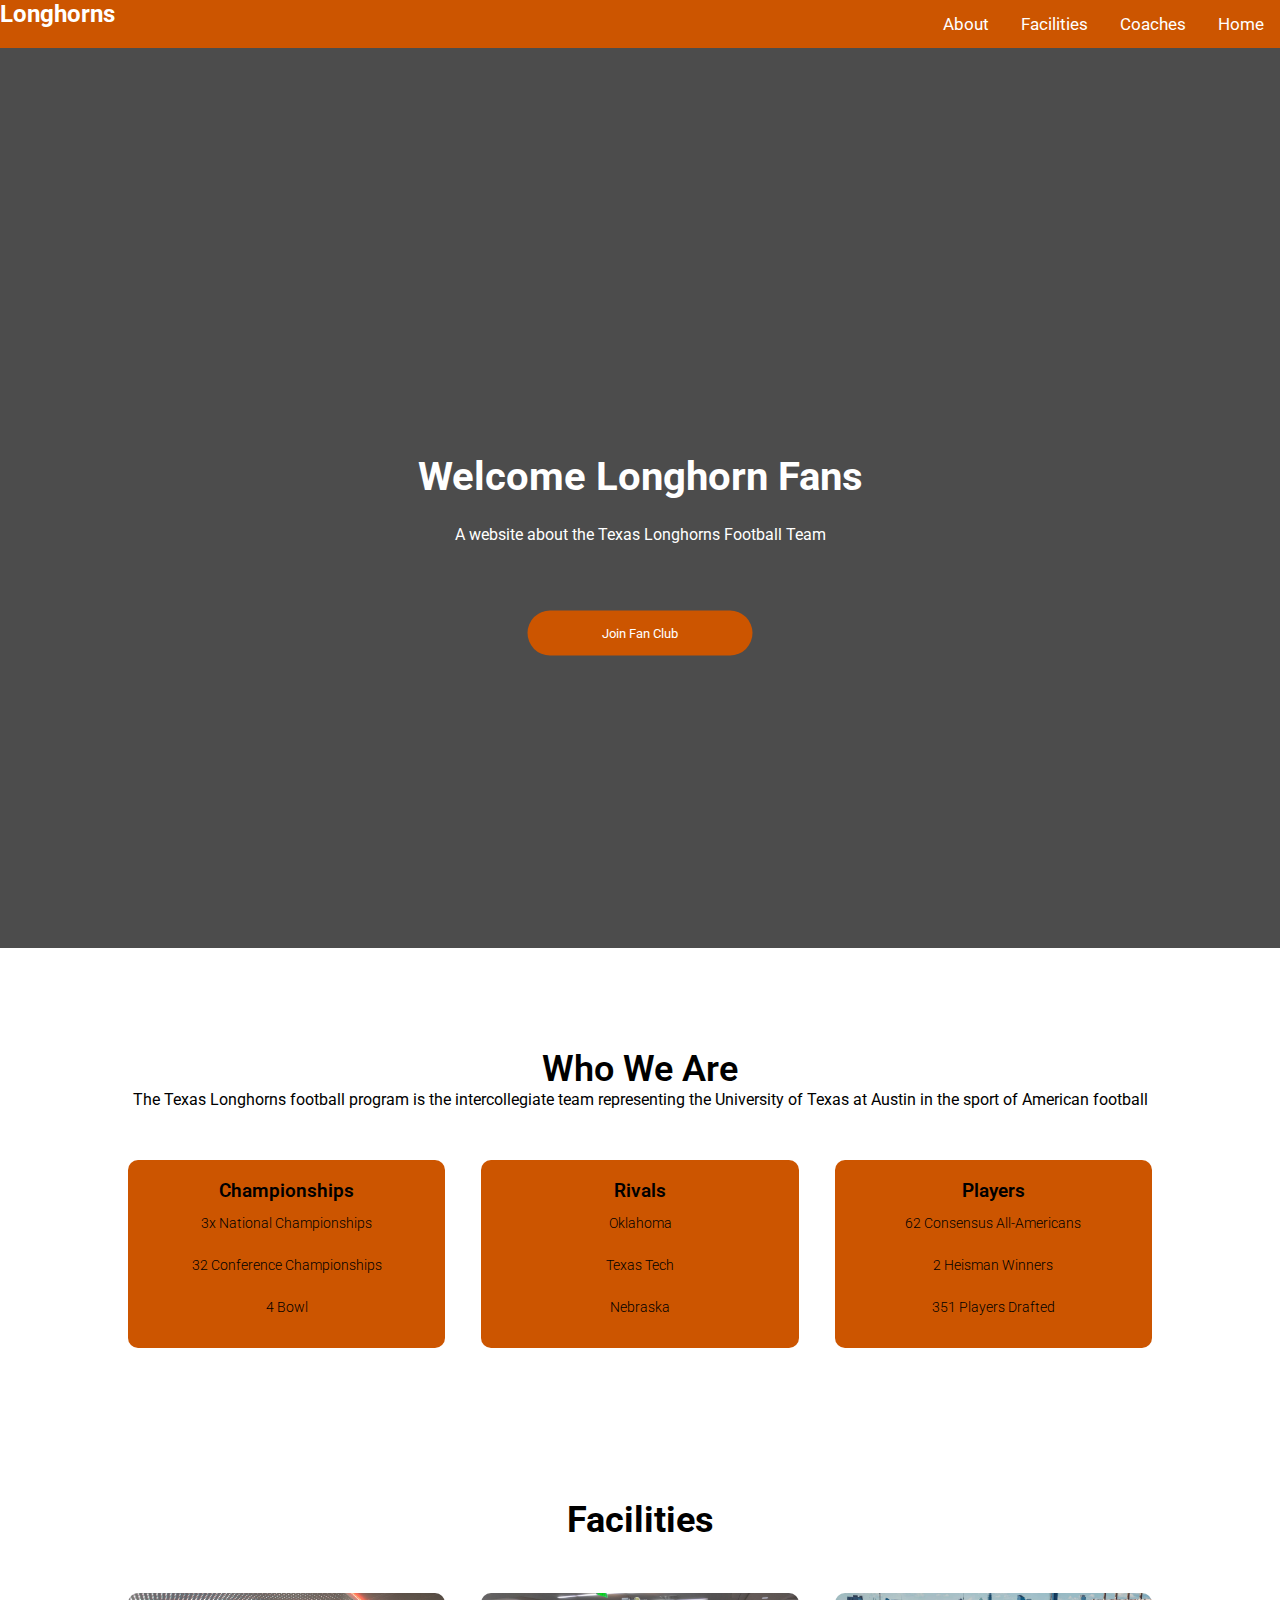
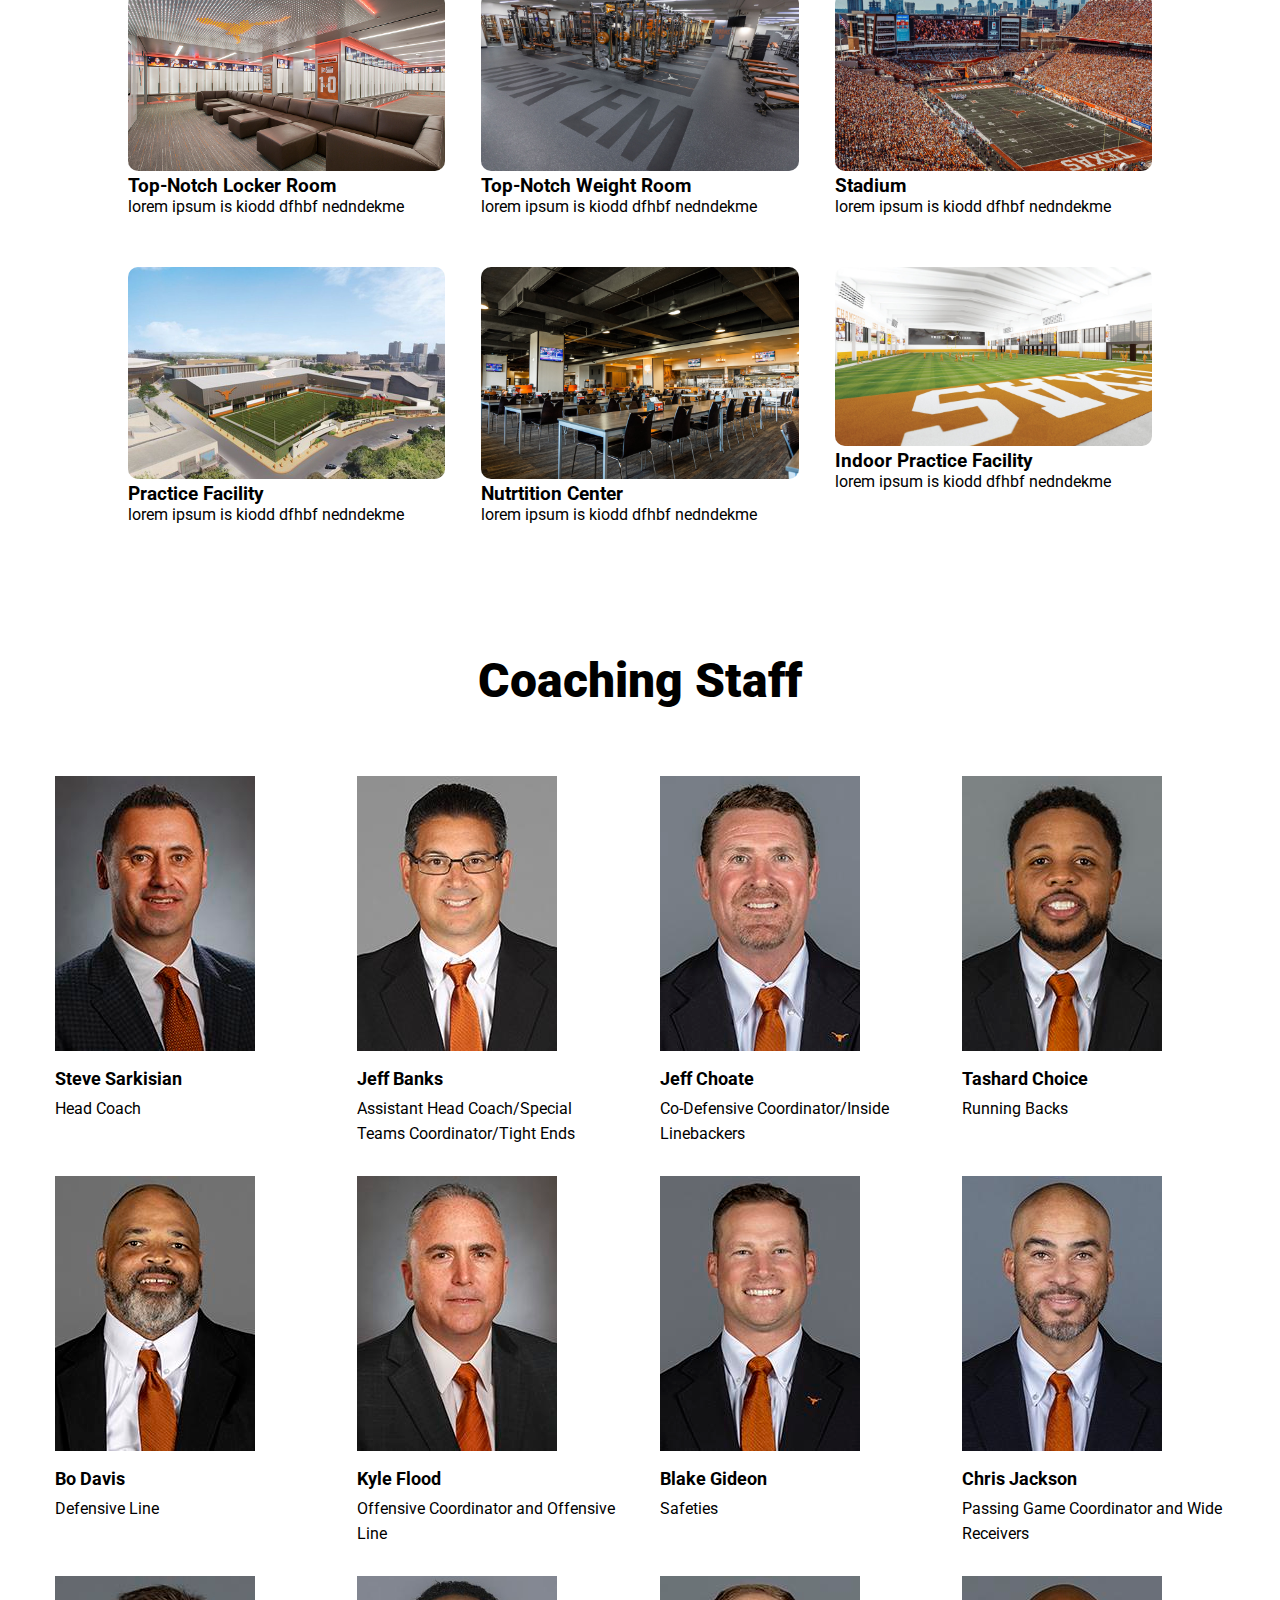
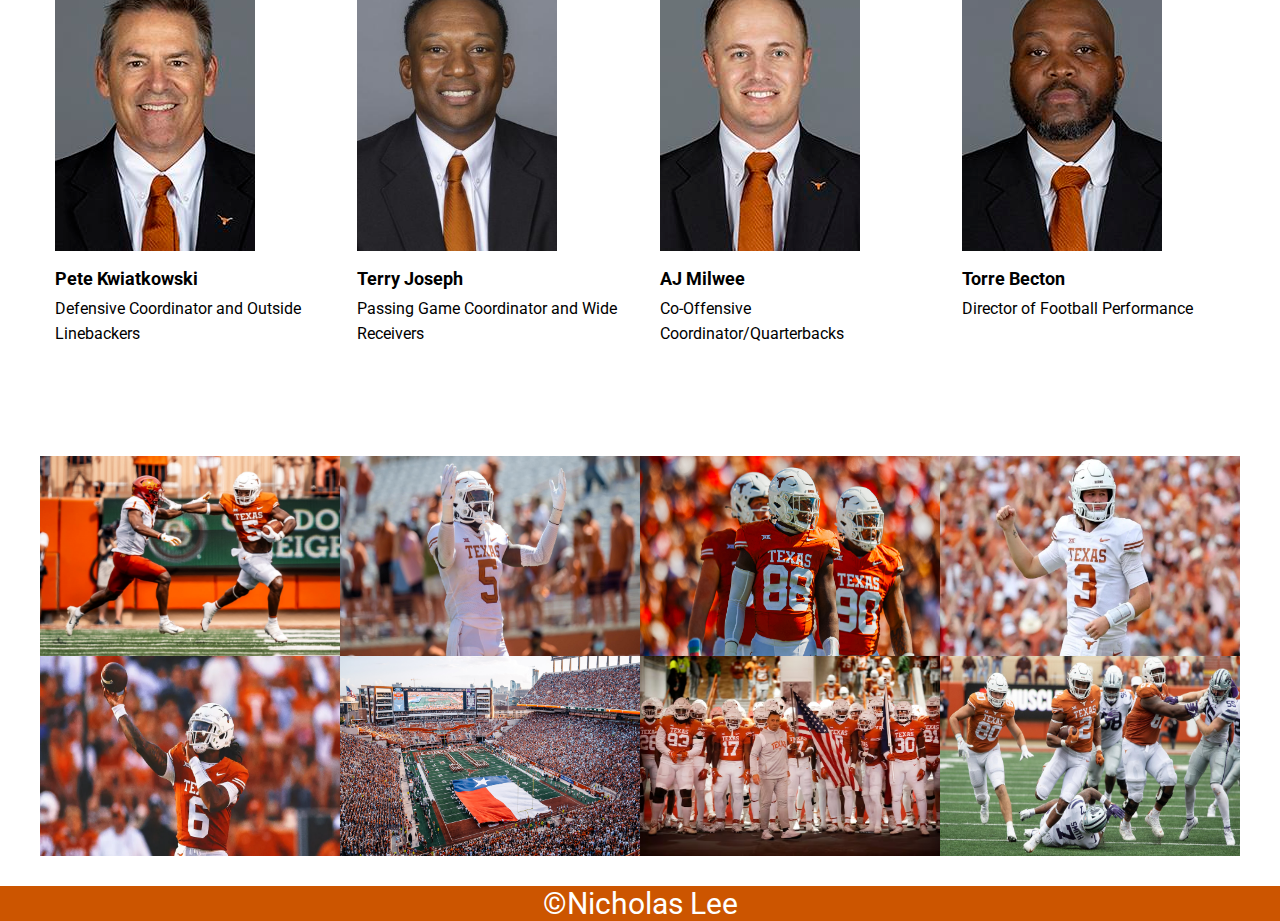
<file: index.html>
<!DOCTYPE html>
<html lang="en">
<head>
    <meta charset="UTF-8">
    <meta name="viewport" content="width=device-width, initial-scale=1.0">
    <link rel="stylesheet" href="styles.css">
    <link rel="stylesheet" href="https://cdnjs.cloudflare.com/ajax/libs/font-awesome/4.7.0/css/font-awesome.min.css">
    <title>Document</title>
</head>
<body>
    
    <div class="topnav" id="myTopnav">
        <h2>Longhorns</h2>
        <a href="index.html" class="active">Home</a>
        <a href="#staff">Coaches</a>
        <a href="#facilities">Facilities</a>
        <a href="#about">About</a>
        <a href="javascript:void(0);" class="icon" onclick="myFunction()">
          <i class="fa fa-bars"></i>
        </a>
      </div>

      <script>
        function myFunction() {
          var x = document.getElementById("myTopnav");
          if (x.className === "topnav") {
            x.className += " responsive";
          } else {
            x.className = "topnav";
          }
        }
        </script>

<section class="hero">
 <div class="hero-text">
  <h1>Welcome Longhorn Fans</h1>
  <p>A website about the Texas Longhorns Football Team</p>
 </div>
 <div class="btn">
    <button>Join Fan Club</button>
 </div>
</section>

<section class="about" id="about">
    <h1>Who We Are</h1>
    <p>The Texas Longhorns football program is the 
        intercollegiate team representing the University of Texas at Austin in the sport of American football</p>

    <div class="row">
        <div class="col">
            <h3>Championships</h3>
              <ul>
                <li>3x National Championships</li>
                <li>32 Conference Championships</li>
                <li> 4 Bowl</li>
              </ul>
        </div>
    
        <div class="col">
            <h3>Rivals</h3>
              <ul>
                <li>Oklahoma</li>
                <li>Texas Tech</li>
                <li>Nebraska</li>
              </ul>
        </div>
    
        <div class="col">
            <h3>Players</h3>
              <ul>
                <li>62 Consensus All-Americans</li>
                <li>2 Heisman Winners</li>
                <li> 351 Players Drafted</li>
              </ul>
        </div>
    </div>
</section>

<section class="facilities" id="facilities">
    <h1>Facilities</h1>
    <div class="row">
        <div class="f-col">
            <img src="fac/locker.jpg">
            <h3>Top-Notch Locker Room</h3>
            <p>lorem ipsum is kiodd dfhbf nedndekme</p>
        </div>

        <div class="f-col">
            <img src="fac/weight.jpg">
            <h3>Top-Notch Weight Room</h3>
            <p>lorem ipsum is kiodd dfhbf nedndekme</p>
        </div>

        <div class="f-col">
            <img src="fac/stad.jpg">
            <h3>Stadium</h3>
            <p>lorem ipsum is kiodd dfhbf nedndekme</p>
        </div>

        <div class="f-col">
            <img src="fac/practice.jpeg">
            <h3>Practice Facility</h3>
            <p>lorem ipsum is kiodd dfhbf nedndekme</p>
        </div>

        <div class="f-col">
            <img src="fac/nutrition.jpg">
            <h3>Nutrtition Center</h3>
            <p>lorem ipsum is kiodd dfhbf nedndekme</p>
        </div>

        <div class="f-col">
            <img src="fac/indoor.jpg">
            <h3>Indoor Practice Facility</h3>
            <p>lorem ipsum is kiodd dfhbf nedndekme</p>
        </div>

    </div>
</section>

<div class="container-block container" id="staff">
    <p class="text-blk team-head-text">
      Coaching Staff
    </p>
    <div class="responsive-container-block teamcard-container">
      <div class="responsive-cell-block wk-desk-3 wk-mobile-12 wk-tab-4 wk-ipadp-4 team-card-container">
        <div class="team-card">
          <div class="team-img-wrapper">
            <img class="team-img" src="staff/sark.jpg">
          </div>
          <div class="team-card-content">
            <p class="text-blk name">
              Steve Sarkisian
            </p>
            <p class="text-blk position">
              Head Coach
            </p>
          </div>
        </div>
      </div>
      <div class="responsive-cell-block wk-desk-3 wk-mobile-12 wk-tab-4 wk-ipadp-4 team-card-container">
        <div class="team-card">
          <div class="team-img-wrapper">
            <img class="team-img" src="staff/banks.jpg">
          </div>
          <div class="team-card-content">
            <p class="text-blk name">
             Jeff Banks
            </p>
            <p class="text-blk position">
                Assistant Head Coach/Special Teams Coordinator/Tight Ends
            </p>
          </div>
        </div>
      </div>
      <div class="responsive-cell-block wk-desk-3 wk-mobile-12 wk-tab-4 wk-ipadp-4 team-card-container">
        <div class="team-card">
          <div class="team-img-wrapper">
            <img class="team-img" src="staff/choate.jpg">
          </div>
          <div class="team-card-content">
            <p class="text-blk name">
              Jeff Choate
            </p>
            <p class="text-blk position">
                Co-Defensive Coordinator/Inside Linebackers
            </p>
          </div>
        </div>
      </div>
      <div class="responsive-cell-block wk-desk-3 wk-mobile-12 wk-tab-4 wk-ipadp-4 team-card-container">
        <div class="team-card">
          <div class="team-img-wrapper">
            <img class="team-img" src="staff/choice.jpg">
          </div>
          <div class="team-card-content">
            <p class="text-blk name">
              Tashard Choice
            </p>
            <p class="text-blk position">
              Running Backs
            </p>
          </div>
        </div>
      </div>
      <div class="responsive-cell-block wk-desk-3 wk-mobile-12 wk-tab-4 wk-ipadp-4 team-card-container">
        <div class="team-card">
          <div class="team-img-wrapper">
            <img class="team-img" src="staff/davis.jpg">
          </div>
          <div class="team-card-content">
            <p class="text-blk name">
              Bo Davis
            </p>
            <p class="text-blk position">
              Defensive Line
            </p>
          </div>
        </div>
      </div>
      <div class="responsive-cell-block wk-desk-3 wk-mobile-12 wk-tab-4 wk-ipadp-4 team-card-container">
        <div class="team-card">
          <div class="team-img-wrapper">
            <img class="team-img" src="staff/flood.jpg">
          </div>
          <div class="team-card-content">
            <p class="text-blk name">
              Kyle Flood
            </p>
            <p class="text-blk position">
                Offensive Coordinator and Offensive Line
            </p>
          </div>
        </div>
      </div>
      <div class="responsive-cell-block wk-desk-3 wk-mobile-12 wk-tab-4 wk-ipadp-4 team-card-container">
        <div class="team-card">
          <div class="team-img-wrapper">
            <img class="team-img" src="staff/gideon.jpg">
          </div>
          <div class="team-card-content">
            <p class="text-blk name">
              Blake Gideon
            </p>
            <p class="text-blk position">
              Safeties
            </p>
          </div>
        </div>
      </div>
      <div class="responsive-cell-block wk-desk-3 wk-mobile-12 wk-tab-4 wk-ipadp-4 team-card-container">
        <div class="team-card">
          <div class="team-img-wrapper">
            <img class="team-img" src="staff/jackson.jpg">
          </div>
          <div class="team-card-content">
            <p class="text-blk name">
              Chris Jackson
            </p>
            <p class="text-blk position">
                Passing Game Coordinator and Wide Receivers
            </p>
          </div>
        </div>
      </div>
      <div class="responsive-cell-block wk-desk-3 wk-mobile-12 wk-tab-4 wk-ipadp-4 team-card-container">
        <div class="team-card">
          <div class="team-img-wrapper">
            <img class="team-img" src="staff/pete.jpg">
          </div>
          <div class="team-card-content">
            <p class="text-blk name">
              Pete Kwiatkowski
            </p>
            <p class="text-blk position">
                Defensive Coordinator and Outside Linebackers
            </p>
          </div>
        </div>
      </div>
      <div class="responsive-cell-block wk-desk-3 wk-mobile-12 wk-tab-4 wk-ipadp-4 team-card-container">
        <div class="team-card">
          <div class="team-img-wrapper">
            <img class="team-img" src="staff/joseph.jpg" width="200" height="275">
          </div>
          <div class="team-card-content">
            <p class="text-blk name">
              Terry Joseph
            </p>
            <p class="text-blk position">
                Passing Game Coordinator and Wide Receivers
            </p>
          </div>
        </div>
      </div>
      <div class="responsive-cell-block wk-desk-3 wk-mobile-12 wk-tab-4 wk-ipadp-4 team-card-container">
        <div class="team-card">
          <div class="team-img-wrapper">
            <img class="team-img" src="staff/aj.jpg">
          </div>
          <div class="team-card-content">
            <p class="text-blk name">
              AJ Milwee
            </p>
            <p class="text-blk position">
                Co-Offensive Coordinator/Quarterbacks
            </p>
          </div>
        </div>
      </div>
      <div class="responsive-cell-block wk-desk-3 wk-mobile-12 wk-tab-4 wk-ipadp-4 team-card-container">
        <div class="team-card">
          <div class="team-img-wrapper">
            <img class="team-img" src="staff/becton.jpg">
          </div>
          <div class="team-card-content">
            <p class="text-blk name">
              Torre Becton
            </p>
            <p class="text-blk position">
                Director of Football Performance
            </p>
          </div>
        </div>
      </div>
    </div>
  </div>
<section class="gallery">
    <img src='gallery/bijan.jpg'>
    <img src='gallery/d5.jpg'>
    <img src='gallery/g4.png'>
    <img src='gallery/ewers.webp'>
    <img src='gallery/murph.webp'>
    <img src='gallery/gameday.png'>
    <img src='gallery/flag.avif'>
    <img src='gallery/rj2.jpg'>
</section>

</body>

<footer>
    <p>&copy;Nicholas Lee</p>
</footer>

</html>
</file>
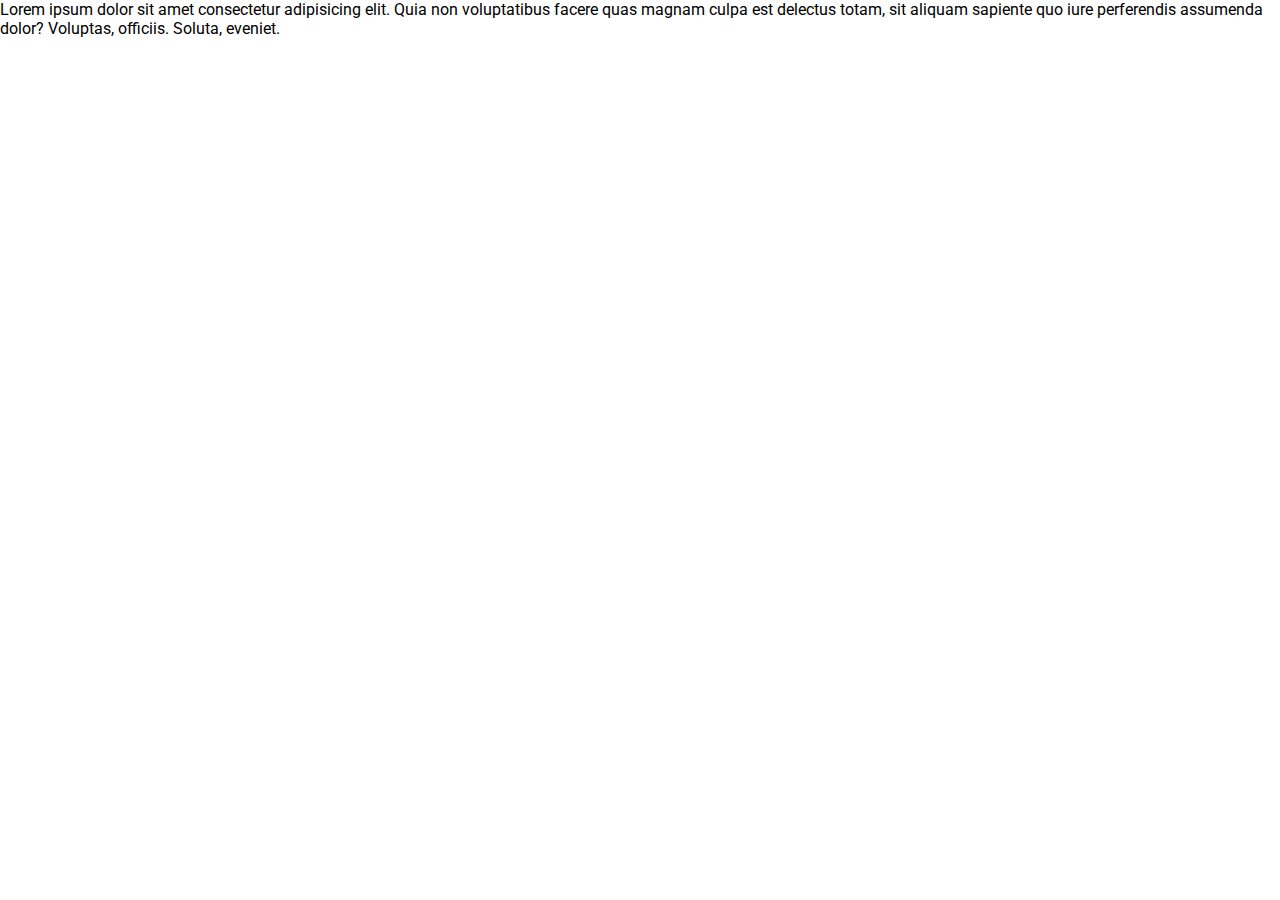
<file: reg.html>
<!DOCTYPE html>
<html lang="en">
<head>
    <meta charset="UTF-8">
    <meta name="viewport" content="width=device-width, initial-scale=1.0">
    <link rel="stylesheet" href="styles.css">
    <title>Document</title>
</head>
<body>
    <div class="test">
    <p> Lorem ipsum dolor sit amet consectetur adipisicing elit. Quia non voluptatibus facere quas magnam culpa est delectus totam, 
        sit aliquam sapiente quo iure perferendis assumenda dolor? Voluptas, officiis. Soluta, eveniet.</p>
        </div>
</body>
</html>
</file>
<file: styles.css>
@import url('https://fonts.googleapis.com/css2?family=Mukta:wght@700&family=Poppins:wght@500&family=Roboto+Slab:wght@300;700&family=Roboto:ital,wght@0,400;0,900;1,400&display=swap');

*{
    margin: 0;
    padding: 0;
    box-sizing: border-box;
    font-family: 'Roboto',sans-serif;
}

.topnav {
    overflow: hidden;
    background-color: #CC5500;
  }

  .topnav h2{
    color: white;
    display: inline-block;
  }
  
  .topnav a {
    float: right;
    display: block;
    color: white;
    text-align: center;
    padding: 14px 16px;
    text-decoration: none;
    font-size: 17px;
  }
  
  .topnav a:hover {
    background-color: #ddd;
    color: black;
  }
  
  .topnav a.active {
    color: white;
  }
  
  .topnav .icon {
    display: none;
  }
  
.hero{
    background: rgba(0,0,0,0.7)url('https://dxbhsrqyrr690.cloudfront.net/sidearm.nextgen.sites/texassports_com/images/2023/9/18/X_TD_Filtered_2023_09_16_DK-2.jpg');
    background-size: cover;
    background-blend-mode: darken;
    background-position: center;
    position: relative;
    width: 100%;
    min-height: 100vh;
}

.hero-text{
    text-align: center;
    top: 50%;
    left:50%;
    transform: translate(-50%,-50%);
    position: absolute;
    color: white;
}

.hero-text h1{
    font-size: 40px;
}

.hero-text p{
    padding-top: 25px;
}

.btn button{
    background-color: #CC5500;
    border: none;
    width: 25vh;
    height: 5vh;
    border-radius: 30px;
    top: 65%;
    left:50%;
    transform: translate(-50%,-50%);
    position: absolute;
    color: white;
}

.about{
    width: 80%;
    margin: auto;
    text-align: center;
    padding-top: 100px;
}

.about h1{
    font-size: 36px;
    font-weight: 600;
}

.about ul li{
    font-size: 14px;
    font-weight: 300;
    line-height: 22px;
    padding: 10px;
    list-style: none;
}

.row{
    margin-top: 5%;
    display: flex;
    justify-content: space-between;
    flex-wrap: wrap;
}

.col{
    flex-basis: 31%;
    background-color: #CC5500;
    border-radius: 10px;
    margin-bottom: 5%;
    padding: 20px 12px;
    box-sizing: border-box;
}

.about h3{
    text-align: center;
    font-weight: 600;
}

.facilities{
    width: 80%;
    margin: auto;
    text-align: center;
    padding-top: 100px;
}

.facilities h1{
    font-size: 36px;
}

.f-col{
    flex-basis: 31%;
    border-radius: 10px;
    margin-bottom: 5%;
    text-align: left;
}

.f-col img{
    width: 100%;
    border-radius: 10px;
}

.gallery{
    display: flex;
    align-items: center;
    justify-content: center;
    flex-wrap: wrap;
}
.gallery h1{
    text-align: center;
}

.gallery img{
    width: 300px;
    height: 200px;
}

.text-blk {
    margin-top: 0px;
    margin-right: 0px;
    margin-bottom: 0px;
    margin-left: 0px;
    line-height: 25px;
  }
  
  .responsive-container-block {
    min-height: 75px;
    height: fit-content;
    width: 100%;
    display: flex;
    flex-wrap: wrap;
    margin-top: 0px;
    margin-right: auto;
    margin-bottom: 0px;
    margin-left: auto;
    justify-content: flex-start;
  }
  
  .container-block {
    min-height: 75px;
    height: fit-content;
    width: 100%;
    padding-top: 10px;
    padding-right: 10px;
    padding-bottom: 10px;
    padding-left: 10px;
    display: block;
  }
  
  .responsive-cell-block {
    min-height: 75px;
  }
  
  .container {
    max-width: 1380px;
    margin-top: 80px;
    margin-right: auto;
    margin-bottom: 80px;
    margin-left: auto;
    padding-top: 0px;
    padding-right: 30px;
    padding-bottom: 0px;
    padding-left: 30px;
  }
  
  .team-head-text {
    font-size: 48px;
    line-height: 50px;
    font-weight: 900;
    text-align: center;
    margin-top: 0px;
    margin-right: 0px;
    margin-bottom: 70px;
    margin-left: 0px;
  }
  
  .name {
    font-size: 18px;
    margin-top: 11px;
    margin-right: 0px;
    margin-bottom: 0px;
    margin-left: 0px;
    font-weight: 700;
  }
  
  .position {
    margin-top: 5px;
    margin-right: 0px;
    margin-bottom: 0px;
    margin-left: 0px;
  }
  
  .team-card-container {
    width: 263px;
    margin-top: 0px;
    margin-right: 15px;
    margin-bottom: 30px;
    margin-left: 15px;
  }
  
  .teamcard-container {
    justify-content: space-evenly;
  }
  
  .team-img-wrapper {
    border-top-left-radius: 6px;
    border-top-right-radius: 6px;
    border-bottom-right-radius: 6px;
    border-bottom-left-radius: 6px;
  }
  
  .team-img {
    max-width: 100%;
  }

  footer{
    width: 100%;
    background-color: #CC5500;
    align-items: center;
    color: white;
    text-align: center;
    margin-top: 30px;
  }

  footer p{
    font-size: 30px;
  }

  @media screen and (max-width: 600px) {
    .topnav a:not(:first-child) {display: none;}
    .topnav a.icon {
      float: right;
      display: block;
    }
  }
  
  @media screen and (max-width: 600px) {
    .topnav.responsive {position: relative;}
    .topnav.responsive .icon {
      position: absolute;
      right: 0;
      top: 0;
    }
    .topnav.responsive a {
      float: none;
      display: block;
      text-align: left;
    }
  }
  
  @media (max-width: 700px) {
    .team-card-container {
      margin-top: 0px;
      margin-right: 0px;
      margin-bottom: 30px;
      margin-left: 0px;
      width: 100%;
    }
  
    .team-img {
      width: 100%;
    }

    .row{
        flex-direction: column;
    }

    .btn button{
        position: absolute;
        top:75%;
    }

    .hero{
        width: 100%;
        background-position: center;
    }
  }
</file>
